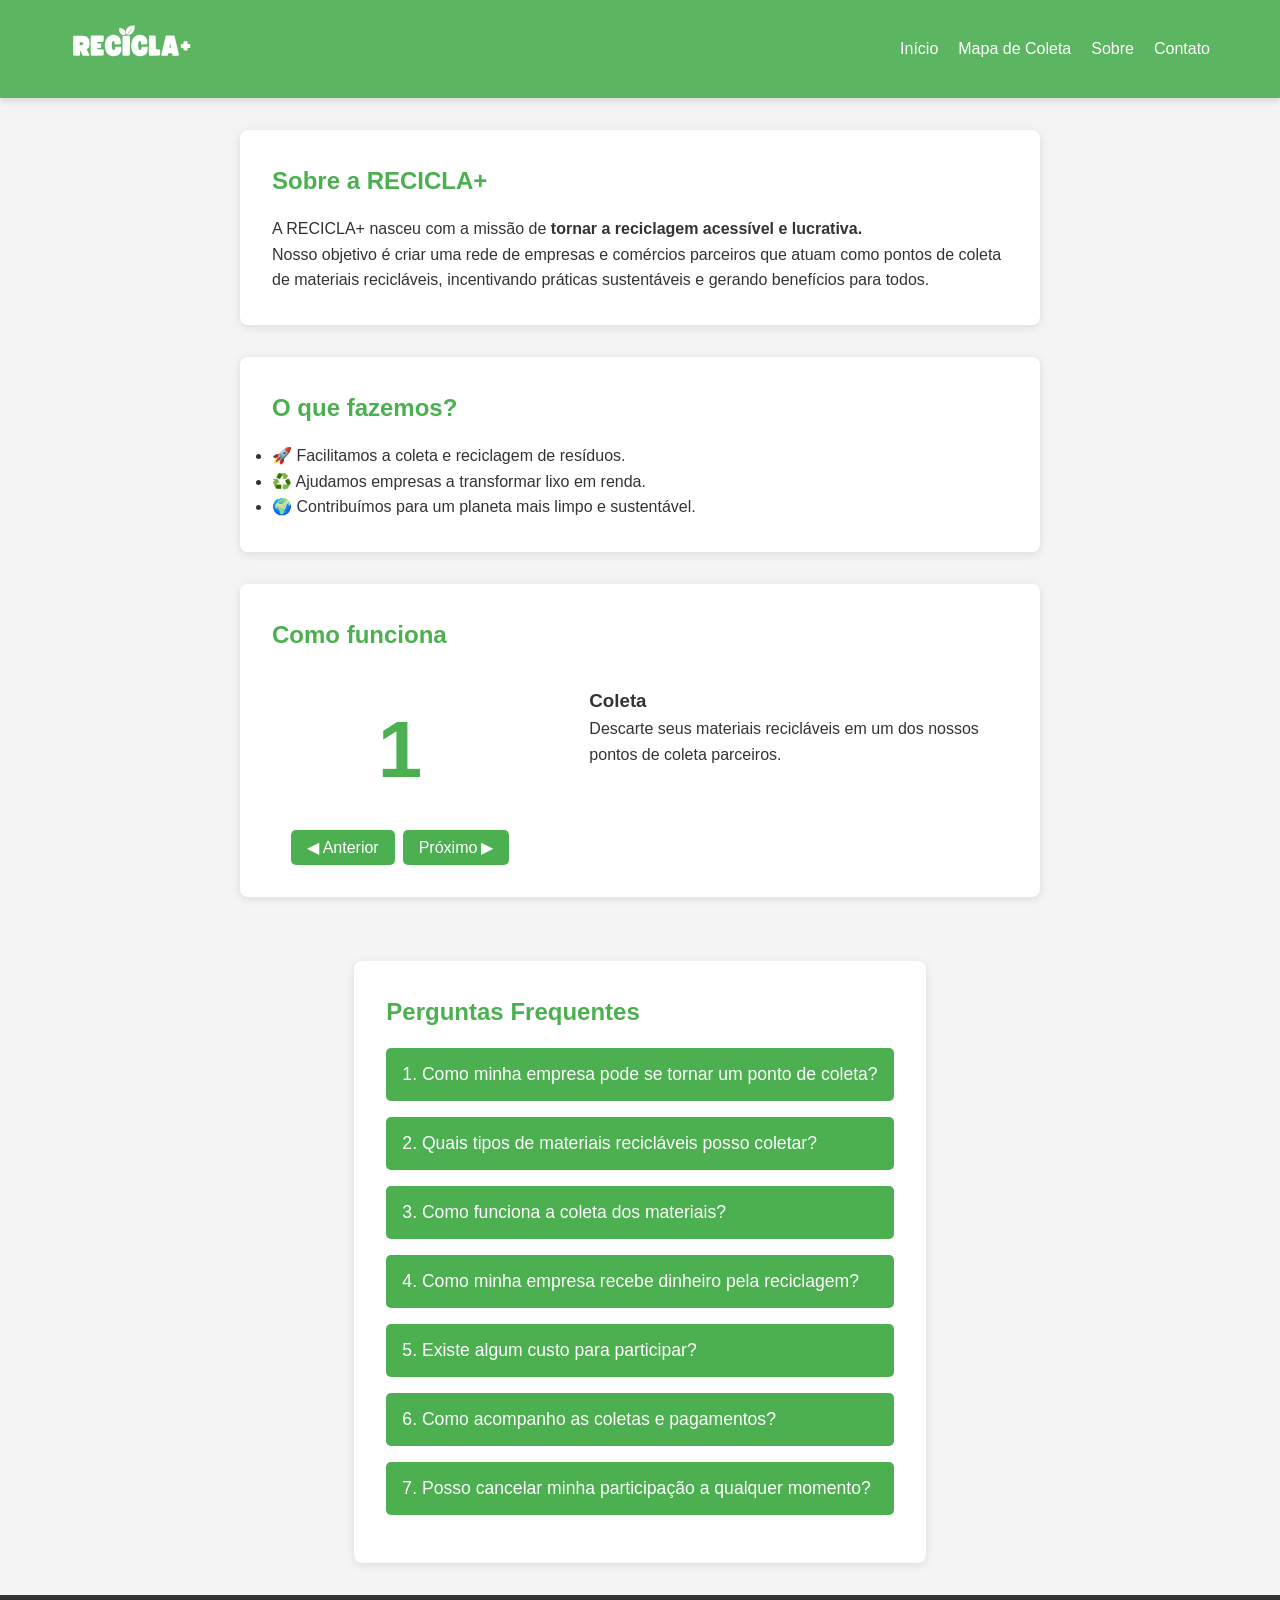
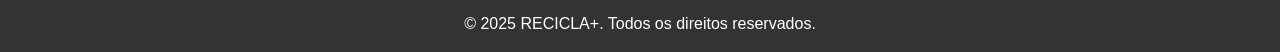
<file: index.html>
<!DOCTYPE html>
<html lang="pt-br">
<head>
    <meta charset="UTF-8" />
    <meta name="viewport" content="width=device-width, initial-scale=1.0" />
    <title>RECICLA+</title>
    <link rel="stylesheet" href="styles.css" />
</head>
<body>
    <header>
        <div class="navbar">
            <a href="index.html" aria-label="Página inicial RECICLA+">
                <img src="images/logobranca.svg" alt="Logo da RECICLA+" class="logo" />
            </a>

            <!-- Botão hambúrguer -->
            <button class="menu-toggle" aria-label="Abrir menu">
                ☰
            </button>

            <!-- Menu de navegação -->
            <nav class="nav-links">
                <ul>
                    <li><a href="index.html">Início</a></li>
                    <li><a href="mapa.html">Mapa de Coleta</a></li>
                    <li><a href="#">Sobre</a></li>
                    <li><a href="#">Contato</a></li>
                </ul>
            </nav>
        </div>
    </header>

    <main>
        <!-- TODO SEU CONTEÚDO MANTIDO AQUI 👇 -->
        <!-- ... igualzinho o que você já tinha ... -->
        <!-- Pode colar o restante do conteúdo das seções (sobre, o que fazemos, processo, FAQ etc) normalmente aqui -->
    </main>

    <script src="script.js"></script>
</body>
</html>


<main>
    <section id="about">
        <h2>Sobre a RECICLA+</h2>
        <p>A RECICLA+ nasceu com a missão de <strong>tornar a reciclagem acessível e lucrativa.</strong></p>
        <p>Nosso objetivo é criar uma rede de empresas e comércios parceiros que atuam como pontos de coleta de materiais recicláveis, incentivando práticas sustentáveis e gerando benefícios para todos.</p>
    </section>

    <section id="O-que-fazemos">
        <h2>O que fazemos?</h2>
        <ul>
            <li>🚀 Facilitamos a coleta e reciclagem de resíduos.</li>
            <li>♻️ Ajudamos empresas a transformar lixo em renda.</li>
            <li>🌍 Contribuímos para um planeta mais limpo e sustentável.</li>
        </ul>
    </section>

    <!--como funciona-->
    <section id="como-funciona">
        <h2>Como funciona</h2>
        <div class="steps-container">
            <div class="step-display">
                <div class="step-number" id="stepNumber">1</div>
                <div class="buttons">
                    <button class="slide-btn" id="prevBtn">
                        <span class="icon">◀</span>
                        <span class="label">Anterior</span>
                    </button>
                    <button class="slide-btn" id="nextBtn">
                        <span class="label">Próximo</span>
                        <span class="icon">▶</span>
                    </button>
                </div>
            </div>
            <div class="step-content">
                <div class="step active">
                    <h3>Coleta</h3>
                    <p>Descarte seus materiais recicláveis em um dos nossos pontos de coleta parceiros.</p>
                </div>
                <div class="step">
                    <h3>Reciclagem</h3>
                    <p>Os materiais serão recolhidos e enviados para um centro especializado em reciclagem.</p>
                </div>
                <div class="step">
                    <h3>Ganhos</h3>
                    <p>Se você é um ponto de coleta, recebe uma porcentagem da venda dos materiais reciclados.</p>
                </div>
            </div>
        </div>
    </section>

    <!-- FAQ já está perfeito, mantido sem alterações -->
</main>

                 

        <section id="faq">
            <h2>Perguntas Frequentes</h2>
            <div class="faq-item">
                <button class="faq-question" onclick="toggleAnswer('answer1')" aria-expanded="false" aria-controls="answer1">
                    1. Como minha empresa pode se tornar um ponto de coleta?
                </button>
                <p id="answer1" class="faq-answer" hidden>
                    Para participar, basta se cadastrar em nossa plataforma e indicar o espaço disponível para receber materiais recicláveis. Após a aprovação, seu comércio estará visível no nosso mapa de pontos de coleta.
                </p>
            </div>
            <div class="faq-item">
                <button class="faq-question" onclick="toggleAnswer('answer2')" aria-expanded="false" aria-controls="answer2">
                    2. Quais tipos de materiais recicláveis posso coletar?
                </button>
                <p id="answer2" class="faq-answer" hidden>
                    Aceitamos plásticos, papel, vidro e metais. Materiais eletrônicos e outros resíduos especiais podem precisar de uma análise específica.
                </p>
            </div>
            <div class="faq-item">
                <button class="faq-question" onclick="toggleAnswer('answer3')" aria-expanded="false" aria-controls="answer3">
                    3. Como funciona a coleta dos materiais?
                </button>
                <p id="answer3" class="faq-answer" hidden>
                    Periodicamente, nossa equipe agenda a retirada dos recicláveis em cada ponto de coleta cadastrado. Você será notificado previamente para organizar a entrega dos materiais.
                </p>
            </div>
            <div class="faq-item">
                <button class="faq-question" onclick="toggleAnswer('answer4')" aria-expanded="false" aria-controls="answer4">
                    4. Como minha empresa recebe dinheiro pela reciclagem?
                </button>
                <p id="answer4" class="faq-answer" hidden>
                    Após a coleta e venda dos recicláveis para centros especializados, uma porcentagem do valor arrecadado é repassada para os pontos de coleta parceiros, garantindo uma renda extra sustentável.
                </p>
            </div>
            <div class="faq-item">
                <button class="faq-question" onclick="toggleAnswer('answer5')" aria-expanded="false" aria-controls="answer5">
                    5. Existe algum custo para participar?
                </button>
                <p id="answer5" class="faq-answer" hidden>
                    Não! O cadastro e participação na RECICLA+ são gratuitos para os pontos de coleta.
                </p>
            </div>
            <div class="faq-item">
                <button class="faq-question" onclick="toggleAnswer('answer6')" aria-expanded="false" aria-controls="answer6">
                    6. Como acompanho as coletas e pagamentos?
                </button>
                <p id="answer6" class="faq-answer" hidden>
                    Dentro da plataforma, você pode visualizar um painel com seu histórico de coletas, saldo acumulado e próximas retiradas programadas.
                </p>
            </div>
            <div class="faq-item">
                <button class="faq-question" onclick="toggleAnswer('answer7')" aria-expanded="false" aria-controls="answer7">
                    7. Posso cancelar minha participação a qualquer momento?
                </button>
                <p id="answer7" class="faq-answer" hidden>
                    Sim! Caso não queira mais ser um ponto de coleta, basta solicitar o desligamento pelo painel do usuário ou entrar em contato com nosso suporte.
                </p>
            </div>
        </section>
    </main>

    <footer>
        <p>&copy; 2025 RECICLA+. Todos os direitos reservados.</p>
    </footer>
</body>
</html>
</file>
<file: styles.css>
/* Resetando estilos padrão */
* {
    margin: 0;
    padding: 0;
    box-sizing: border-box;
}

/* Estilo para o corpo da página */
body {
    font-family: Arial, sans-serif;
    line-height: 1.6;
    background-color: #f4f4f4;
    color: #333;
    display: flex;
    flex-direction: column;
    min-height: 100vh;
    transition: background-color 0.3s, color 0.3s;
}

main {
    flex: 1;
}

/* Cabeçalho moderno e fixo */
header {
    position: sticky;
    top: 0;
    z-index: 1000;
    backdrop-filter: blur(10px);
    background-color: rgba(76, 175, 80, 0.9);
    padding: 10px 0;
    color: white;
    box-shadow: 0 4px 6px rgba(0, 0, 0, 0.1);
    transition: background-color 0.3s ease, box-shadow 0.3s ease;
}

header.scrolled {
    background-color: rgba(56, 142, 60, 0.95);
    box-shadow: 0 6px 15px rgba(0, 0, 0, 0.15);
}

/* NavBar moderna */
.navbar {
    max-width: 1200px;
    margin: 0 auto;
    padding: 0 30px;
    display: flex;
    align-items: center;
    justify-content: space-between;
    flex-wrap: wrap;
}

.navbar h1 {
    font-size: 28px;
    margin: 10px 0;
    font-weight: bold;
}

.navbar nav ul {
    list-style: none;
    display: flex;
    gap: 20px;
    padding: 0;
    margin: 0;
}

.navbar nav ul li a {
    color: white;
    text-decoration: none;
    font-size: 16px;
    position: relative;
    transition: color 0.3s ease;
}

.navbar nav ul li a::after {
    content: '';
    display: block;
    height: 2px;
    background: white;
    width: 0;
    transition: width 0.3s ease;
    position: absolute;
    bottom: -5px;
    left: 0;
}

.navbar nav ul li a:hover {
    color: #ffeb3b;
}

.navbar nav ul li a:hover::after {
    width: 100%;
}



/* Logo responsiva e moderna */
.logo {
    height: 70px;
    object-fit: contain;
    transition: transform 0.3s ease;
}

.logo:hover {
    transform: scale(1.05);
}

/* Botão do mapa */
.map-button:hover {
    background-color: #45a049;
}

/* Seções */
section {
    max-width: 800px;
    margin: 2rem auto;
    padding: 2rem;
    background-color: white;
    border-radius: 8px;
    box-shadow: 0 2px 10px rgba(0, 0, 0, 0.1);
    transition: background-color 0.3s;
}

h2 {
    color: #4CAF50;
    margin-bottom: 1rem;
}

/* Estilo para as etapas do processo */
.steps-container {
    display: flex;
    justify-content: center;
    align-items: flex-start;
    flex-wrap: wrap;
    gap: 2rem;
    margin-top: 2rem;
}

/* Parte da esquerda: número grande e botões */
.step-display {
    display: flex;
    flex-direction: column;
    align-items: center;
    margin-right: 3rem;
}

.step-number {
    font-size: 80px;
    font-weight: bold;
    color: #4CAF50;
    margin-bottom: 1rem;
}

/* Parte da direita: conteúdo de cada etapa */
.step-content {
    max-width: 400px;
}

/* Estilo dos passos */
.step {
    display: none;
    opacity: 0;
    transform: translateY(20px);
    transition: opacity 0.5s ease, transform 0.5s ease;
}

.step.active {
    display: block;
    opacity: 1;
    transform: translateY(0);
}

/* COMO FUNCIONA */

.buttons {
    display: flex;
    flex-direction: row;
    gap: 0.5rem;
    justify-content: center;
  }
  
  .slide-btn {
    background-color: #4CAF50;
    color: white;
    padding: 0.5rem 1rem;
    border: none;
    border-radius: 5px;
    font-size: 16px;
    cursor: pointer;
    display: flex;
    align-items: center;
    gap: 0.25rem;
    transition: background-color 0.3s ease;
  }
  
  .slide-btn:hover {
    background-color: #388e3c;
  }
  
  .slide-btn .icon {
    display: inline;
  }
  
  .slide-btn .label {
    display: inline;
  }
  
  @media (max-width: 600px) {
    .slide-btn .label {
      display: none;
    }
  }
  
/* FAQ */
.faq-item {
    margin: 1rem 0;
}

.faq-question {
    background-color: #4CAF50;
    color: white;
    padding: 1rem;
    width: 100%;
    border: none;
    text-align: left;
    font-size: 1.1rem;
    cursor: pointer;
    border-radius: 5px;
    transition: background-color 0.3s;
}

.faq-question:hover {
    background-color: #45a049;
}

.faq-question[aria-expanded="true"] {
    background-color: #388e3c;
    font-weight: bold;
}

.faq-answer[hidden] {
    display: none;
}

.faq-answer {
    padding: 1rem;
    background-color: #e9e9e9;
    margin-top: 0.5rem;
    border-radius: 5px;
}

/* Rodapé */
footer {
    text-align: center;
    background-color: #333;
    color: white;
    padding: 1rem;
    position: relative;
    bottom: 0;
    width: 100%;
}

/* Dark Mode */
body.dark-mode {
    background-color: #121212;
    color: #e0e0e0;
}

body.dark-mode section {
    background-color: #1e1e1e;
}

body.dark-mode .faq-answer {
    background-color: #2c2c2c;
}

body.dark-mode .faq-question {
    background-color: #2e7d32;
}

body.dark-mode .faq-question:hover {
    background-color: #1b5e20;
}

body.dark-mode header {
    background-color: rgba(40, 80, 40, 0.95);
}

body.dark-mode .slide-btn {
    background-color: #2e7d32;
}

body.dark-mode .slide-btn:hover {
    background-color: #1b5e20;
}

/* Modo escuro para o rodapé */
body.dark-mode footer {
    background-color: #1c1c1c;
    color: #ccc;
}

body.dark-mode .nav-links {
    background-color: rgba(40, 80, 40, 0.95); /* combina com o dark-mode do header */
  }  

/* Mobile Navbar */
.menu-toggle {
    display: none;
    font-size: 28px;
    background: none;
    border: none;
    color: white;
    cursor: pointer;
  }
  
/* Estilos do menu no mobile */
@media (max-width: 768px) {
    .navbar {
      display: flex;
      justify-content: space-between;
      align-items: center;
      padding: 10px 20px;
    }
  
    .menu-toggle {
      display: block;
      background: none;
      border: none;
      font-size: 28px;
      cursor: pointer;
      color: white;
    }
  
    .nav-links {
        display: none;
        width: 100%;
        position: absolute;
        top: 100%;
        left: 0;
        z-index: 999;
        background-color: rgba(76, 175, 80, 0.95); /* fundo consistente */
        backdrop-filter: blur(10px); /* igual ao header */
        border-radius: 0 0 8px 8px;
        transition: opacity 0.3s ease;
      }      
      body.dark-mode .nav-links {
        background-color: rgba(40, 80, 40, 0.95); /* mesmo fundo do header escuro */
        backdrop-filter: blur(10px);
      }

    .nav-links.open {
      display: block;
    }
  
    .nav-links ul {
      display: flex;
      flex-direction: column;
      align-items: center;
      gap: 12px;
      padding: 10px 0;
      margin: 0;
    }
  
    .nav-links ul li a {
      color: white;
      text-decoration: none;
      font-size: 16px;
      font-weight: 500;
    }
  
    .logo {
      height: 60px;
    }
  }
</file>
